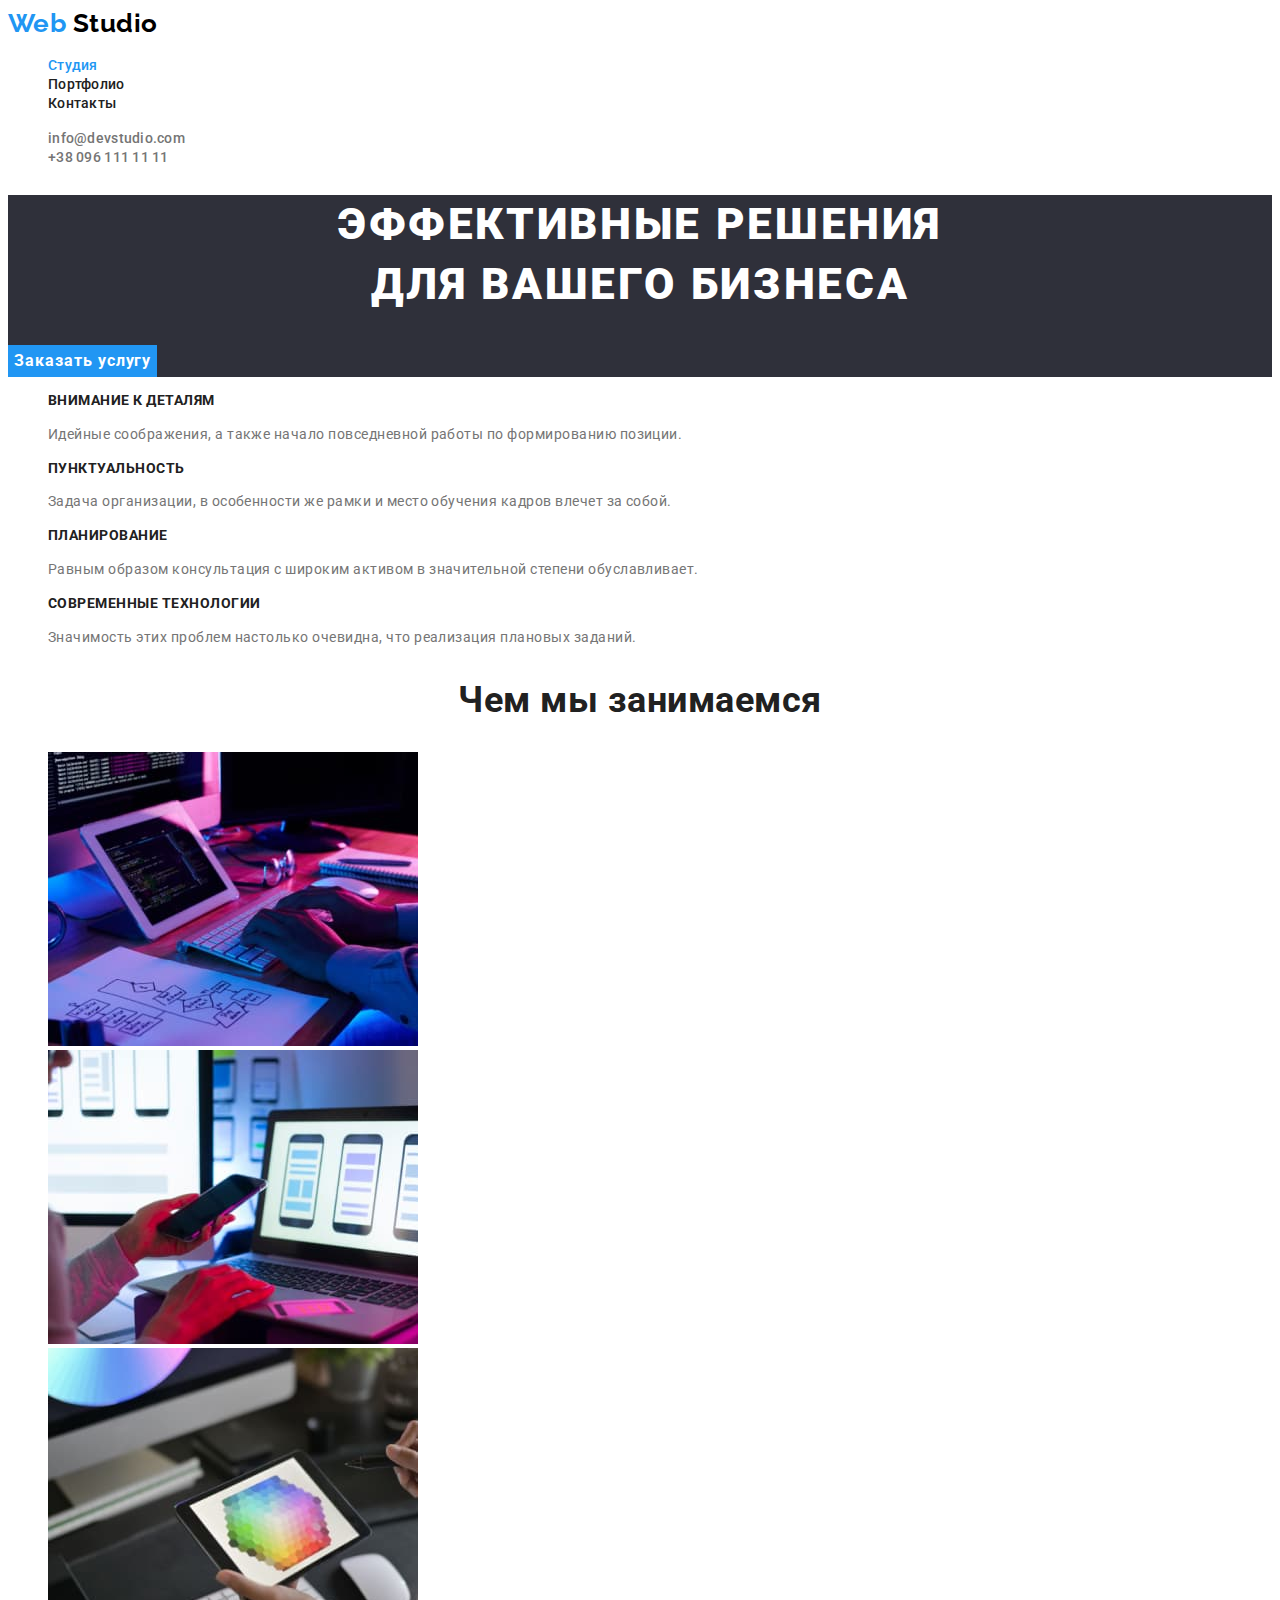
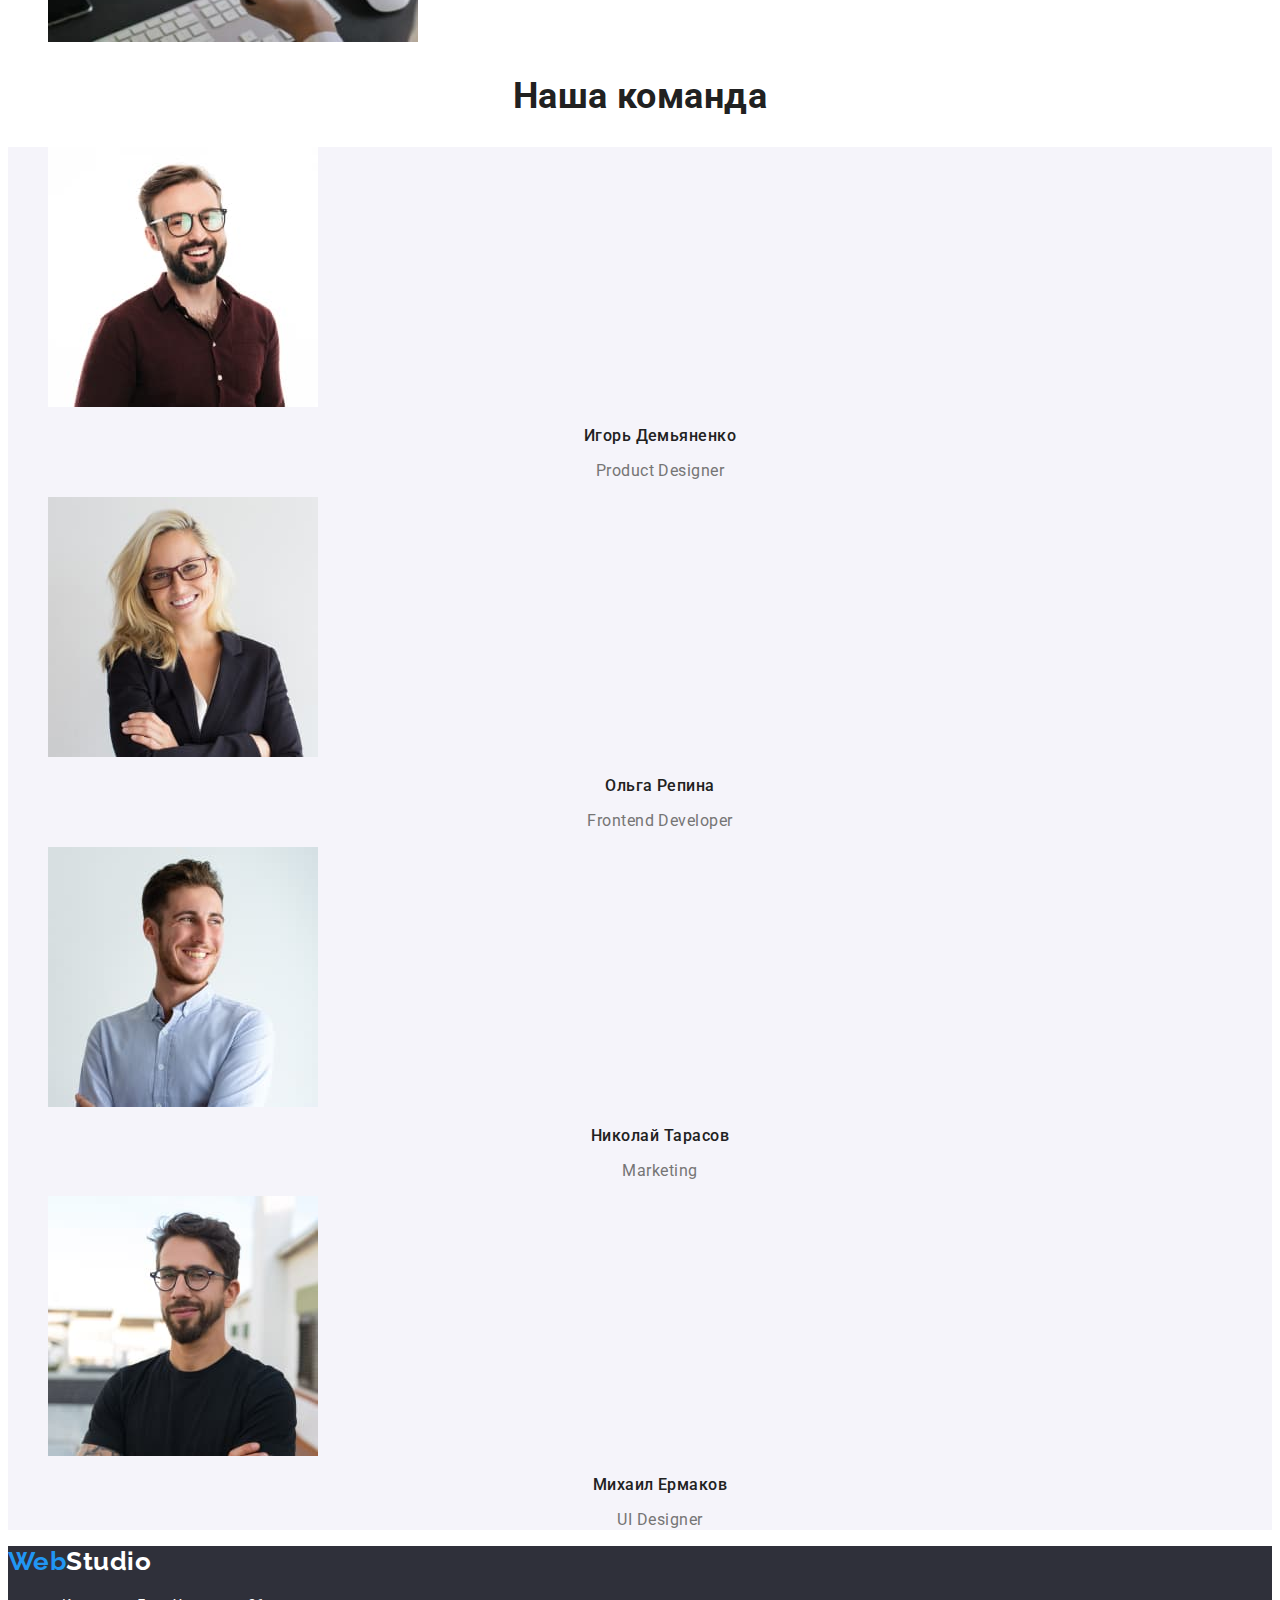
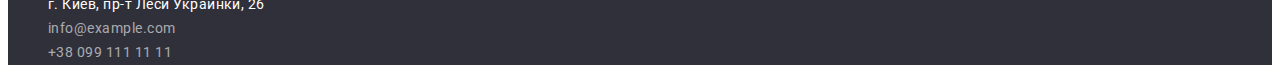
<file: index.html>
<!DOCTYPE html>
<html lang="ru">
  <head>
    <meta charset="UTF-8" />
    <meta http-equiv="X-UA-Compatible" content="IE=edge" />
    <meta name="viewport" content="width=device-width, initial-scale=1.0" />
    <title>Document</title>
    <link rel="preconnect" href="https://fonts.googleapis.com" />
    <link rel="preconnect" href="https://fonts.gstatic.com" crossorigin />
    <link
      href="https://fonts.googleapis.com/css2?family=Raleway:wght@700&family=Roboto:wght@400;500;700;900&display=swap"
      rel="stylesheet"
    />
    <link rel="stylesheet" href="./css/styles.css" />
  </head>
  <body>
    <header class="header">
      <nav>
        <a href="./index.html" class="header-logo link">
          <span class="text">Web</span> Studio</a
        >
        <ul class="site-nav list">
          <li><a href="./index.html" class="link current">Студия</a></li>
          <li><a href="./portfolio.html" class="link">Портфолио</a></li>
          <li><a href="" class="link">Контакты</a></li>
        </ul>
      </nav>
      <ul class="contacts-nav list">
        <li>
          <a href="mailto:info@devstudio.com" class="link"
            >info@devstudio.com</a
          >
        </li>
        <li><a href="tel:+380961111111" class="link">+38 096 111 11 11</a></li>
      </ul>
    </header>

    <main>
      <section class="hero">
        <h1 class="hero-title">
          Эффективные решения <br />
          для вашего бизнеса
        </h1>
        <button type="button" class="button primary">Заказать услугу</button>
      </section>

      <section class="quality">
        <h2 class="quality-title visually-hidden">Наши качества</h2>
        <ul class="quality-list list">
          <li>
            <h3 class="title">Внимание к деталям</h3>
            <p class="text">
              Идейные соображения, а также начало повседневной работы по
              формированию позиции.
            </p>
          </li>
          <li>
            <h3 class="title">Пунктуальность</h3>
            <p class="text">
              Задача организации, в особенности же рамки и место обучения кадров
              влечет за собой.
            </p>
          </li>
          <li>
            <h3 class="title">Планирование</h3>
            <p class="text">
              Равным образом консультация с широким активом в значительной
              степени обуславливает.
            </p>
          </li>
          <li>
            <h3 class="title">Современные технологии</h3>
            <p class="text">
              Значимость этих проблем настолько очевидна, что реализация
              плановых заданий.
            </p>
          </li>
        </ul>
      </section>

      <section class="work">
        <h2 class="work-title">Чем мы занимаемся</h2>
        <ul class="list">
          <li>
            <img
              src="./images/about-img-1.jpg"
              alt="человек набирает текст на клавиатуре"
              width="370"
              height="294"
            />
          </li>
          <li>
            <img
              src="./images/about-img-2.jpg"
              alt="человек смотрит в телефон"
              width="370"
              height="294"
            />
          </li>
          <li>
            <img
              src="./images/about-img-3.jpg"
              alt="человек смотрит картинки на планшете"
              width="370"
              height="294"
            />
          </li>
        </ul>
      </section>

      <section class="team">
        <h2 class="team-title">Наша команда</h2>
        <ul class="team-list list">
          <li>
            <img
              src="./images/participant-img-1.jpg"
              alt="первый участник команды"
              width="270"
              height="260"
            />
            <h3 class="title">Игорь Демьяненко</h3>
            <p class="subtext" lang="en">Product Designer</p>
          </li>
          <li>
            <img
              src="./images/participant-img-2.jpg"
              alt="вторая участница команды"
              width="270"
              height="260"
            />
            <h3 class="title">Ольга Репина</h3>
            <p class="subtext" lang="en">Frontend Developer</p>
          </li>
          <li>
            <img
              src="./images/participant-img-3.jpg"
              alt="третий участник команды"
              width="270"
              height="260"
            />
            <h3 class="title">Николай Тарасов</h3>
            <p class="subtext" lang="en">Marketing</p>
          </li>
          <li>
            <img
              src="./images/participant-img-4.jpg"
              alt="четвертый участник команды"
              width="270"
              height="260"
            />
            <h3 class="title">Михаил Ермаков</h3>
            <p class="subtext" lang="en">UI Designer</p>
          </li>
        </ul>
      </section>
    </main>

    <footer class="footer">
      <a href="" class="footer-logo link"
        ><span class="text">Web</span>Studio</a
      >
      <address>
        <ul class="list">
          <li>
            <a
              href="https://goo.gl/maps/9ainfBd7aXNSyrFP6"
              class="adress link"
              target="_blank"
              rel="noopener nofollow noreferrer"
            >
              г. Киев, пр-т Леси Украинки, 26</a
            >
          </li>
          <li>
            <a href="mailto:info@example.com" class="contacts link"
              >info@example.com</a
            >
          </li>
          <li>
            <a href="tel:+380991111111" class="contacts link"
              >+38 099 111 11 11</a
            >
          </li>
        </ul>
      </address>
    </footer>
  </body>
</html>
</file>
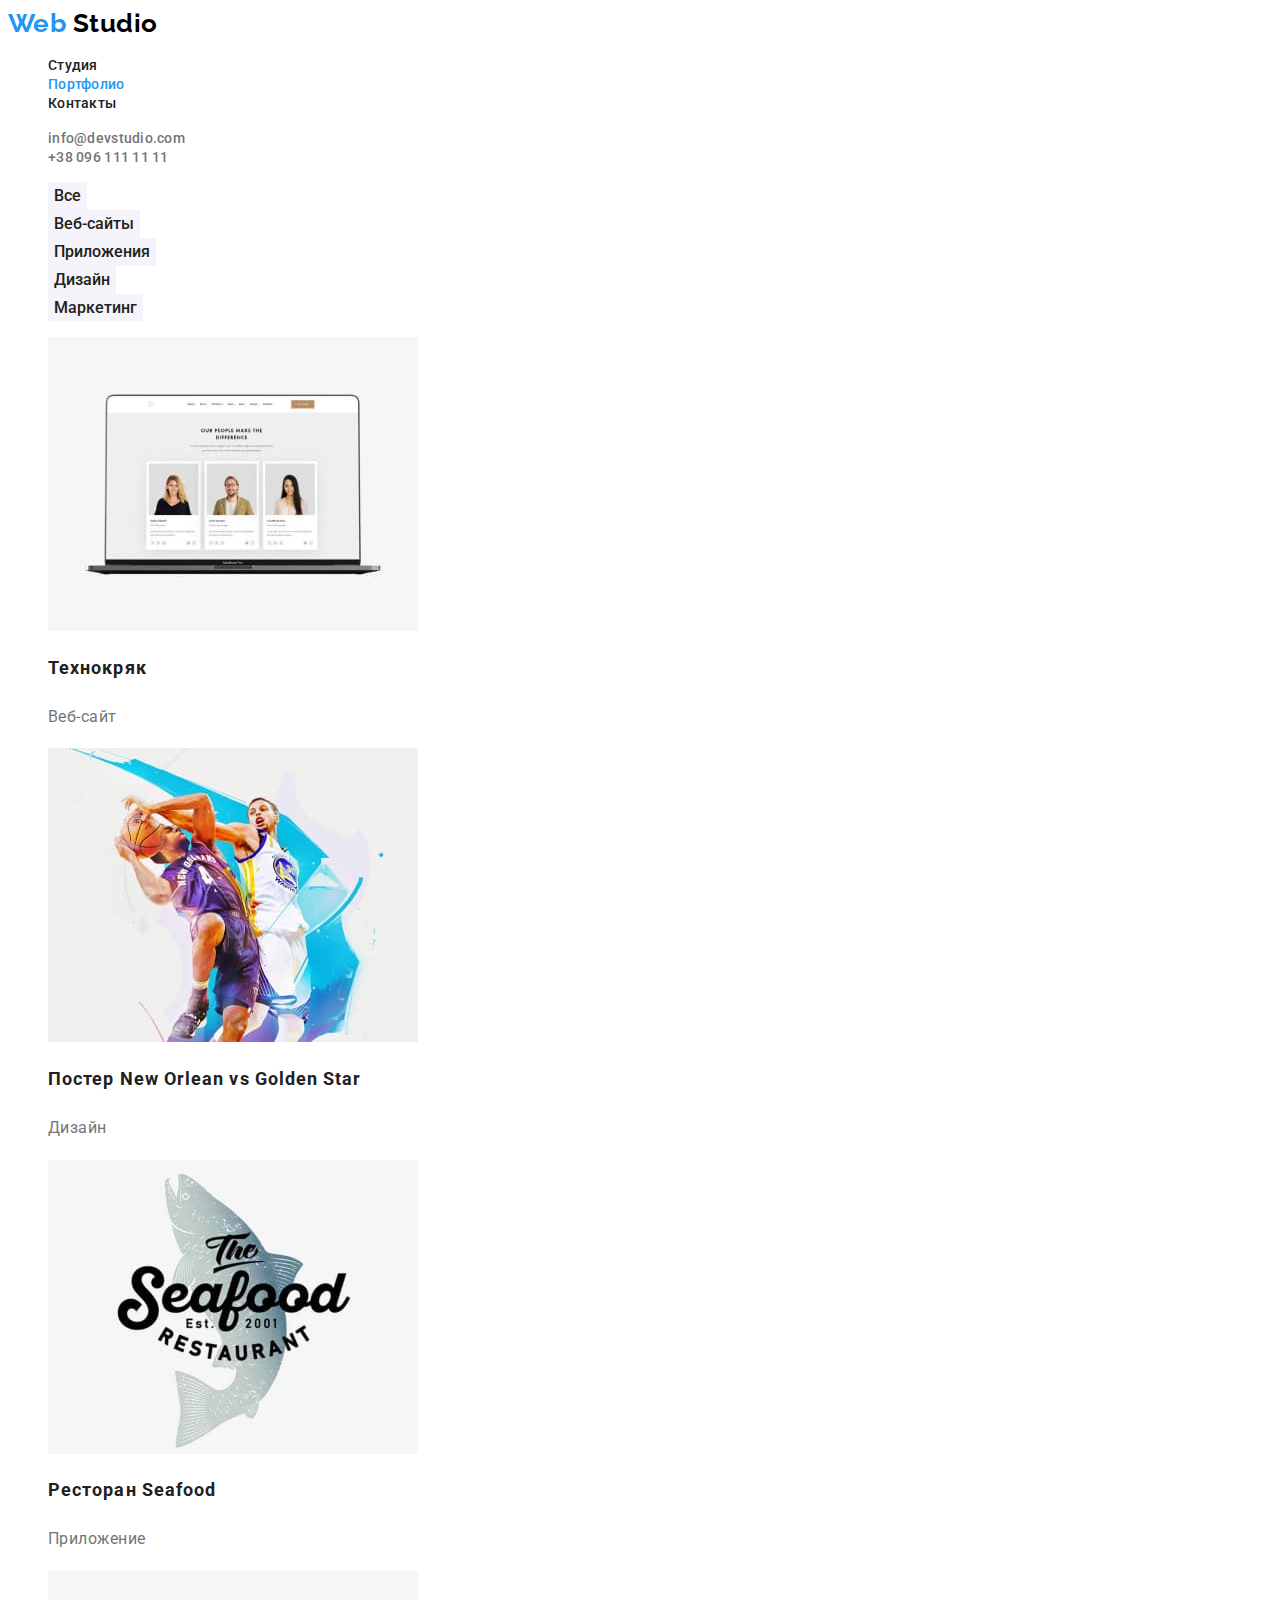
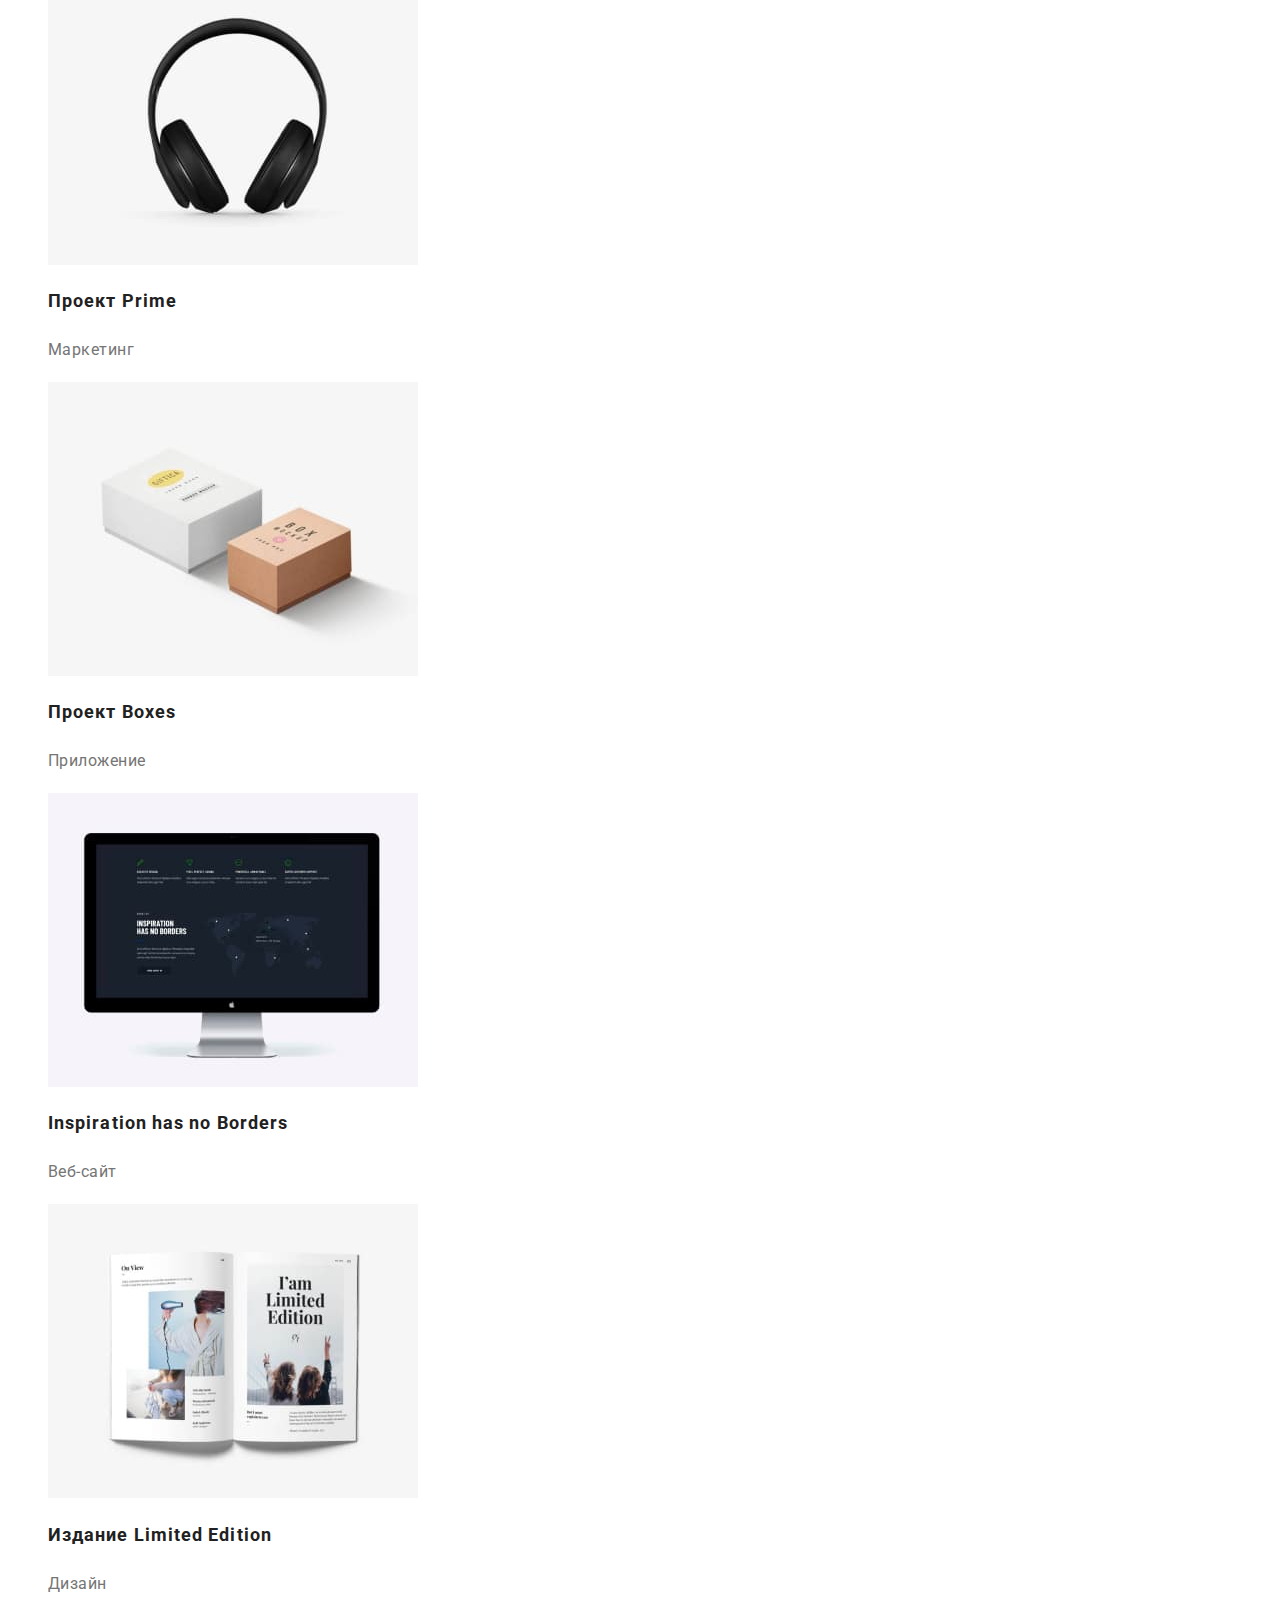
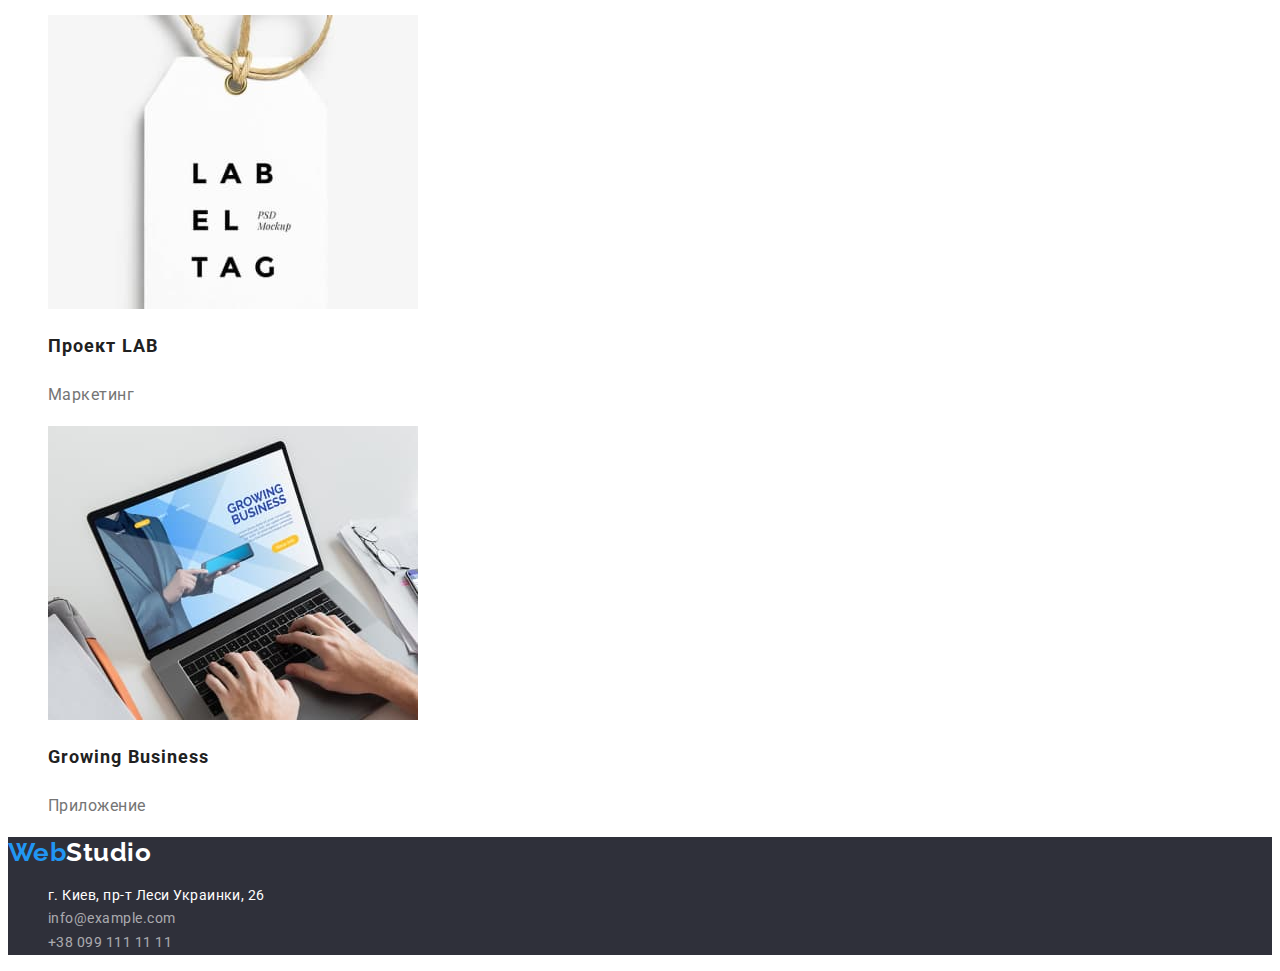
<file: portfolio.html>
<!DOCTYPE html>
<html lang="ru">
  <head>
    <meta charset="UTF-8" />
    <meta http-equiv="X-UA-Compatible" content="IE=edge" />
    <meta name="viewport" content="width=device-width, initial-scale=1.0" />
    <title>Document</title>
    <link rel="preconnect" href="https://fonts.googleapis.com" />
    <link rel="preconnect" href="https://fonts.gstatic.com" crossorigin />
    <link
      href="https://fonts.googleapis.com/css2?family=Raleway:wght@700&family=Roboto:wght@400;500;700;900&display=swap"
      rel="stylesheet"
    />
    <link rel="stylesheet" href="./css/styles.css" />
  </head>
  <body>
    <header class="header">
      <nav>
        <a href="./index.html" class="header-logo link">
          <span class="text">Web</span> Studio</a
        >
        <ul class="site-nav list">
          <li><a href="./index.html" class="link">Студия</a></li>
          <li><a href="./portfolio.html" class="link current">Портфолио</a></li>
          <li><a href="" class="link">Контакты</a></li>
        </ul>
      </nav>
      <ul class="contacts-nav list">
        <li>
          <a href="mailto:info@devstudio.com" class="link"
            >info@devstudio.com</a
          >
        </li>
        <li><a href="tel:+380961111111" class="link">+38 096 111 11 11</a></li>
      </ul>
    </header>
    <main>
      <section class="portfolio">
        <h1 class="visually-hidden">Портфолио</h1>
        <ul class="list">
          <li><button type="button" class="button">Все</button></li>
          <li><button type="button" class="button">Веб-сайты</button></li>
          <li><button type="button" class="button">Приложения</button></li>
          <li><button type="button" class="button">Дизайн</button></li>
          <li><button type="button" class="button">Маркетинг</button></li>
        </ul>
        <ul class="portfolio-list list">
          <li>
            <a href="" class="link">
              <img
                src="./images/portfolio-img-1.jpg"
                alt="презентация веб сайта"
                width="370"
                height="294"
              />
              <h2 class="title">Технокряк</h2>
              <p class="title-text">Веб-сайт</p>
            </a>
          </li>
          <li>
            <a href="" class="link">
              <img
                src="./images/portfolio-img-2.jpg"
                alt="баскетболисты"
                width="370"
                height="294"
              />
              <h2 class="title">Постер New Orlean vs Golden Star</h2>
              <p class="title-text">Дизайн</p>
            </a>
          </li>
          <li>
            <a href="" class="link">
              <img
                src="./images/portfolio-img-3.jpg"
                alt="рыба на заставке приложения"
                width="370"
                height="294"
              />
              <h2 class="title">Ресторан Seafood</h2>
              <p class="title-text">Приложение</p>
            </a>
          </li>
          <li>
            <a href="" class="link">
              <img
                src="./images/portfolio-img-4.jpg"
                alt="наушники"
                width="370"
                height="294"
              />
              <h2 class="title">Проект Prime</h2>
              <p class="title-text">Маркетинг</p>
            </a>
          </li>
          <li>
            <a href="" class="link">
              <img
                src="./images/portfolio-img-5.jpg"
                alt="коробки"
                width="370"
                height="294"
              />
              <h2 class="title">Проект Boxes</h2>
              <p class="title-text">Приложение</p>
            </a>
          </li>
          <li>
            <a href="" class="link">
              <img
                src="./images/portfolio-img-6.jpg"
                alt="монитор"
                width="370"
                height="294"
              />
              <h2 class="title" lang="en">Inspiration has no Borders</h2>
              <p class="title-text">Веб-сайт</p>
            </a>
          </li>
          <li>
            <a href="" class="link">
              <img
                src="./images/portfolio-img-7.jpg"
                alt="журнал"
                width="370"
                height="294"
              />
              <h2 class="title">Издание Limited Edition</h2>
              <p class="title-text">Дизайн</p>
            </a>
          </li>
          <li>
            <a href="" class="link">
              <img
                src="./images/portfolio-img-8.jpg"
                alt="бирка"
                width="370"
                height="294"
              />
              <h2 class="title">Проект LAB</h2>
              <p class="title-text">Маркетинг</p>
            </a>
          </li>
          <li>
            <a href="" class="link">
              <img
                src="./images/portfolio-img-9.jpg"
                alt="человек печатает на ноутбуке"
                width="370"
                height="294"
              />
              <h2 class="title" lang="en">Growing Business</h2>
              <p class="title-text">Приложение</p>
            </a>
          </li>
        </ul>
      </section>
    </main>
    <footer class="footer">
      <a href="" class="footer-logo link"
        ><span class="text">Web</span>Studio</a
      >
      <address>
        <ul class="list">
          <li>
            <a
              href="https://goo.gl/maps/9ainfBd7aXNSyrFP6"
              class="adress link"
              target="_blank"
              rel="noopener nofollow noreferrer"
            >
              г. Киев, пр-т Леси Украинки, 26</a
            >
          </li>
          <li>
            <a href="mailto:info@example.com" class="contacts link"
              >info@example.com</a
            >
          </li>
          <li>
            <a href="tel:+380991111111" class="contacts link"
              >+38 099 111 11 11</a
            >
          </li>
        </ul>
      </address>
    </footer>
  </body>
</html>
</file>
<file: css/styles.css>
:root {
  --primary-color: #ffffff;
  --second-color: #f5f4fa;
  --third-color: #2f303a;
  --primary-text-color: #757575;
  --title-text-color: #212121;
  --contacts-text-color: rgba(255, 255, 255, 0.6);
  --accent-first-color: #2196f3;
  --accent-second-color: #000000;
  --accent-third-color: #188ce8;
}

body {
  background-color: var(--primary-color);
  color: var(--primary-text-color);
  font-family: Roboto, sans-serif;
  letter-spacing: 0.03em;
}

.list {
  list-style: none;
}
.link {
  text-decoration: none;
  font-style: normal;
}

.visually-hidden {
  position: absolute;
  white-space: nowrap;
  width: 1px;
  height: 1px;
  overflow: hidden;
  border: 0;
  padding: 0;
  clip: rect(0 0 0 0);
  clip-path: inset(50%);
  margin: -1px;
}

/* ------------------header--------------- */

.header-logo {
  color: var(--accent-second-color);
  font-family: Raleway, sans-serif;
  font-weight: 700;
  font-size: 26px;
  line-height: 1.19;
}

.header .text {
  color: var(--accent-first-color);
}

.site-nav .link {
  color: var(--title-text-color);

  font-weight: 500;
  font-size: 14px;
  line-height: 1.14;
  letter-spacing: 0.02em;
}

.site-nav .link:hover,
.site-nav .link:focus {
  color: var(--accent-first-color);
}

.site-nav .link.current {
  color: var(--accent-first-color);
}

.contacts-nav .link {
  color: var(--primary-text-color);

  font-weight: 500;
  font-size: 14px;
  line-height: 1.14;
  letter-spacing: 0.02em;
}

.contacts-nav .link:hover,
.contacts-nav .link:focus {
  color: var(--accent-first-color);
}

/* ------------------main--------------- */

/* ---hero--- */
.hero {
  background-color: var(--third-color);
}
.hero-title {
  color: var(--primary-color);

  font-weight: 900;
  font-size: 44px;
  line-height: 1.36;
  text-align: center;
  letter-spacing: 0.06em;
  text-transform: uppercase;
}

.button.primary {
  background-color: var(--accent-first-color);
  color: var(--primary-color);
  cursor: pointer;
  border: none;

  font-family: inherit;
  font-weight: 700;
  font-size: 16px;
  line-height: 1.88;
  align-items: center;
  text-align: center;
  letter-spacing: 0.06em;
}

.button.primary:hover,
.button.primary:focus {
  background-color: var(--accent-third-color);
}

/* ---quality--- */

.quality-title {
  color: var(--title-text-color);
}

.quality-list .title {
  color: var(--title-text-color);

  font-weight: 700;
  font-size: 14px;
  line-height: 1.14;
  text-transform: uppercase;
}

.quality-list .text {
  font-size: 14px;
  line-height: 1.71;
}

/* ---work and team--- */

.work-title,
.team-title {
  color: var(--title-text-color);

  font-weight: 700;
  font-size: 36px;
  line-height: 1.16;
  text-align: center;
}

.team-list {
  background-color: var(--second-color);
}

.team-list .title {
  color: var(--title-text-color);

  font-weight: 500;
  font-size: 16px;
  line-height: 1.18;
  text-align: center;
}

.team-list .subtext {
  line-height: 1.18;
  text-align: center;
}

/* ------------------footer--------------- */

.footer {
  background-color: var(--third-color);
}

.footer-logo {
  color: var(--primary-color);

  font-family: Raleway, sans-serif;
  font-weight: 700;
  font-size: 26px;
  line-height: 1.19;
}
.footer .text {
  color: var(--accent-first-color);
}
.adress {
  color: var(--primary-color);

  font-size: 14px;
  line-height: 1.71;
}

.contacts {
  color: var(--contacts-text-color);

  font-weight: 400;
  font-size: 14px;
  line-height: 1.71;
}

.contacts:hover,
.contacts:focus {
  color: var(--accent-first-color);
}

/* ------------------portfolio--------------- */

.button {
  background-color: var(--second-color);
  color: var(--title-text-color);
  cursor: pointer;
  border: none;

  font-family: inherit;
  font-weight: 500;
  font-size: 16px;
  line-height: 1.62;
  text-align: center;
}

.button:hover,
.button:focus {
  background-color: var(--accent-first-color);
  color: var(--primary-color);
}

.portfolio-list .title {
  color: var(--title-text-color);

  font-weight: 700;
  font-size: 18px;
  line-height: 2;
  letter-spacing: 0.06em;
}

.portfolio-list .title-text {
  color: var(--primary-text-color);

  line-height: 1.88;
}
</file>
